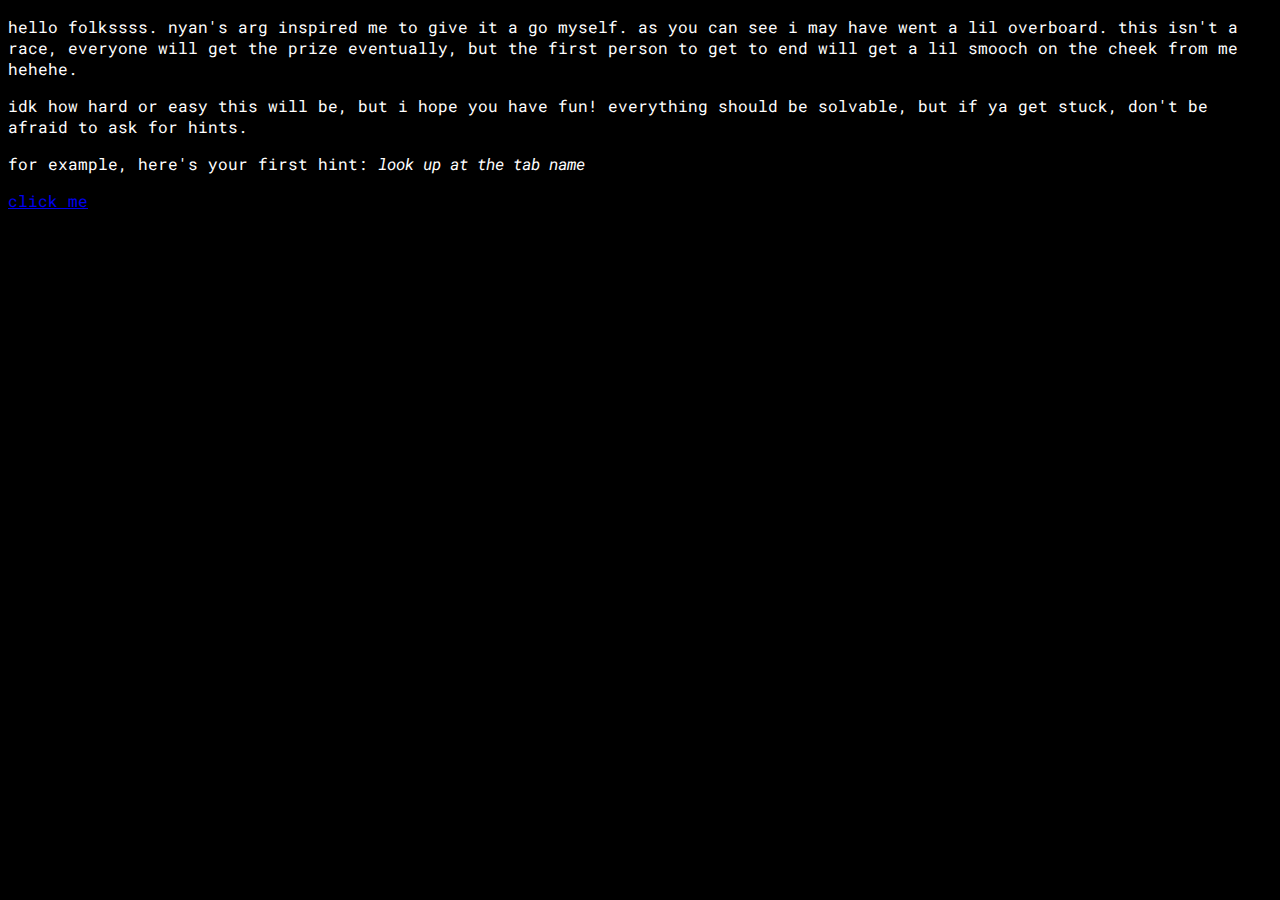
<file: index.html>
<!DOCTYPE html>
<html>
  <head>
    <meta charset="UTF-8">
    <meta name="viewport" content="width=device-width, initial-scale=1.0">
    <title>Ctrl-A</title>
    <!-- The style.css file allows you to change the look of your web pages.
         If you include the next line in all your web pages, they will all share the same look.
         This makes it easier to make new pages for your site. -->
    <link href="/style.css" rel="stylesheet" type="text/css" media="all">
    
    
    <link href="https://cdn.jsdelivr.net/npm/bootstrap@5.3.0-alpha1/dist/css/bootstrap.min.css" rel="stylesheet" integrity="sha384-GLhlTQ8iRABdZLl6O3oVMWSktQOp6b7In1Zl3/Jr59b6EGGoI1aFkw7cmDA6j6gD" crossorigin="anonymous">
    

  </head>

  <body class="bg-dark" style="font-family: 'Roboto Mono'">
  
    <div class="vh-100 d-flex mx-auto align-items-center">
      <div class="container w-50 text-danger text-center">
      <p>hello folkssss. nyan's arg inspired me to give it a go myself. as you can see i may have went a lil overboard. this isn't a race, everyone will get the prize eventually, but the first person to get to end will get a lil smooch on the cheek from me hehehe.</p>

      <p>idk how hard or easy this will be, but i hope you have fun! everything should be solvable, but if ya get stuck, don't be afraid to ask for hints.</p>

      <p>for example, here's your first hint: <i>look up at the tab name</i></p>

      <p><a class="text-dark" href="liftoff.html">click me</a></p>

      
      </div>
    </div>
  </body>
</html>
</file>
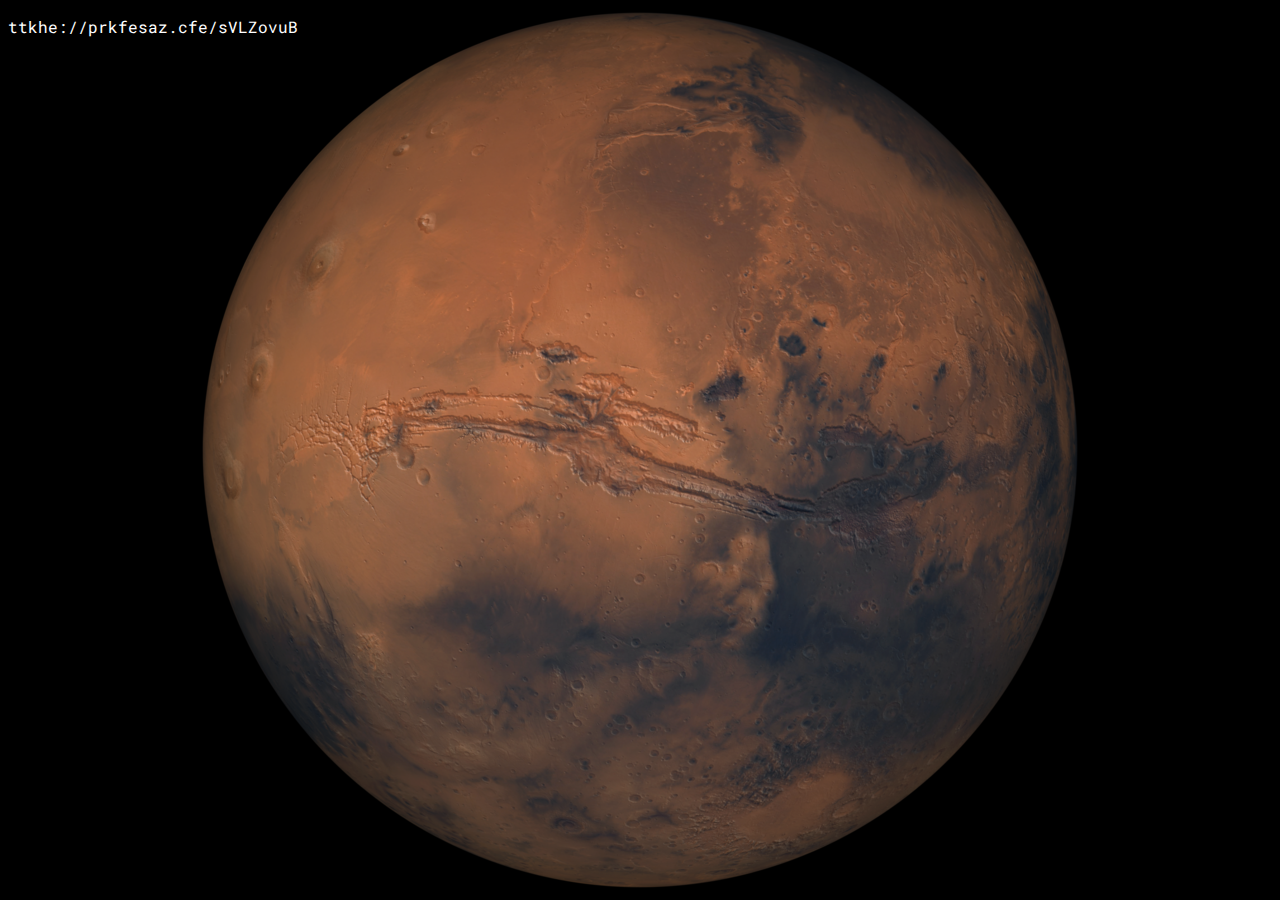
<file: perseverance.html>
<!DOCTYPE html>
<html>
  <head>
    <meta charset="UTF-8">
    <meta name="viewport" content="width=device-width, initial-scale=1.0">
    <title>Rust</title>
    <!-- The style.css file allows you to change the look of your web pages.
         If you include the next line in all your web pages, they will all share the same look.
         This makes it easier to make new pages for your site. -->
    <link href="/style.css" rel="stylesheet" type="text/css" media="all">
    
    
    <link href="https://cdn.jsdelivr.net/npm/bootstrap@5.3.0-alpha1/dist/css/bootstrap.min.css" rel="stylesheet" integrity="sha384-GLhlTQ8iRABdZLl6O3oVMWSktQOp6b7In1Zl3/Jr59b6EGGoI1aFkw7cmDA6j6gD" crossorigin="anonymous">
    

  </head>

  <body class="bg-dark" style="font-family: 'Roboto Mono'">
  
    <div class="vh-100 d-flex mx-auto align-items-center">
      <div class="container w-50 text-danger text-center">

        
        
        <img src="mars.png" style="position:absolute; top: 50%; left: 50%; transform: translate(-50%, -50%); z-index:  -1;"/>
        <p>ttkhe://prkfesaz.cfe/sVLZovuB</p>

      </div>
    </div>
  </body>
</html>
</file>
<file: style.css>
/* CSS is how you can add style to your website, such as colors, fonts, and positioning of your
   HTML content. To learn how to do something, just try searching Google for questions like
   "how to change link color." */
@import url('https://fonts.googleapis.com/css2?family=Roboto+Mono&display=swap');

body {
  background-color: black;
  color: white;
  font-family: 'Roboto Mono'
}
</file>
